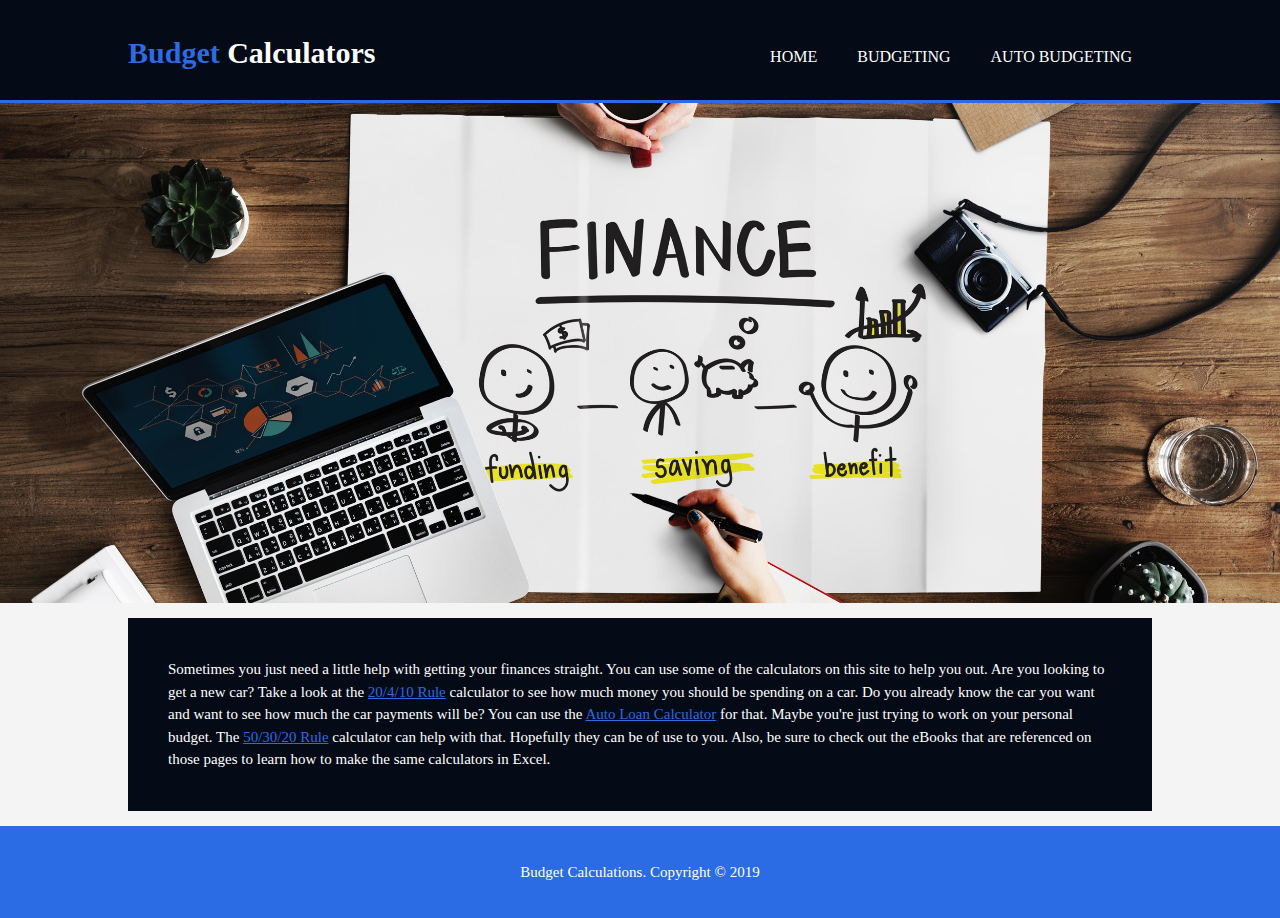
<file: index.html>
<!DOCTYPE html>
<html>
    <head>
        <meta charset="utf-8">
        <meta name="viewport" content="width=device-width">
        <meta name="description" content="Come check out these finance calculators that can help you budget your life.">
        <meta name="keywords" content="finance, car finance, calculator, finance calculators, budget, savings">
        <meta name="author" content="Joseph Kessler">
        <title>Budget Calculators</title>
        <link rel="stylesheet" href="./css/style.css">

        <script async src="//pagead2.googlesyndication.com/pagead/js/adsbygoogle.js"></script>
        <script>
            (adsbygoogle = window.adsbygoogle || []).push({
                google_ad_client: "ca-pub-2527894212887555",
                enable_page_level_ads: true
            });
        </script>

    </head>
    <body>

        <header>
            <div class="container">
                <div id="branding">
                    <h1><span class="highlight">Budget</span> Calculators</h1>
                </div>
                <nav>
                    <ul>
                        <li><a href="index.html">Home</a></li>
                        <li class="dropdown">
                            <a href="#" class="dropbtn">Budgeting</a>
                            <div class="dropdown-content">
                                    <a href="50-30-20-rule.html">50/30/20 Rule</a>
                            </div>
                        </li>
                        <li class="dropdown">
                            <a href="#" class="dropbtn">Auto Budgeting</a>
                            <div class="dropdown-content">
                                <a href="20-4-10-rule.html">20/4/10 Rule</a>
                                <a href="auto-loan-calculator.html">Auto Loan Calculator</a>
                            </div>
                        </li>
                    </ul>
                </nav>
            </div>

        </header>

        <section id="showcase">
        </section>

        <div class="container" id="home-welcome">
            <p class="dark">
                Sometimes you just need a little help with getting your finances straight. You can use some of the calculators on this site to help you out. Are you looking to get a new car? Take a look at the <a href="./20-4-10-rule.html">20/4/10 Rule</a> calculator to see how much money you should be spending on a car. Do you already know the car you want and want to see how much the car payments will be? You can use the <a href="./auto-loan-calculator.html">Auto Loan Calculator</a> for that. Maybe you're just trying to work on your personal budget. The <a href="./50-30-20-rule.html">50/30/20 Rule</a> calculator can help with that. Hopefully they can be of use to you. Also, be sure to check out the eBooks that are referenced on those pages to learn how to make the same calculators in Excel. 
            </p>
        </div>

        <footer class="homefooter">
            <p>Budget Calculations. Copyright &copy; 2019</p>
        </footer>

    </body>
</html>
</file>
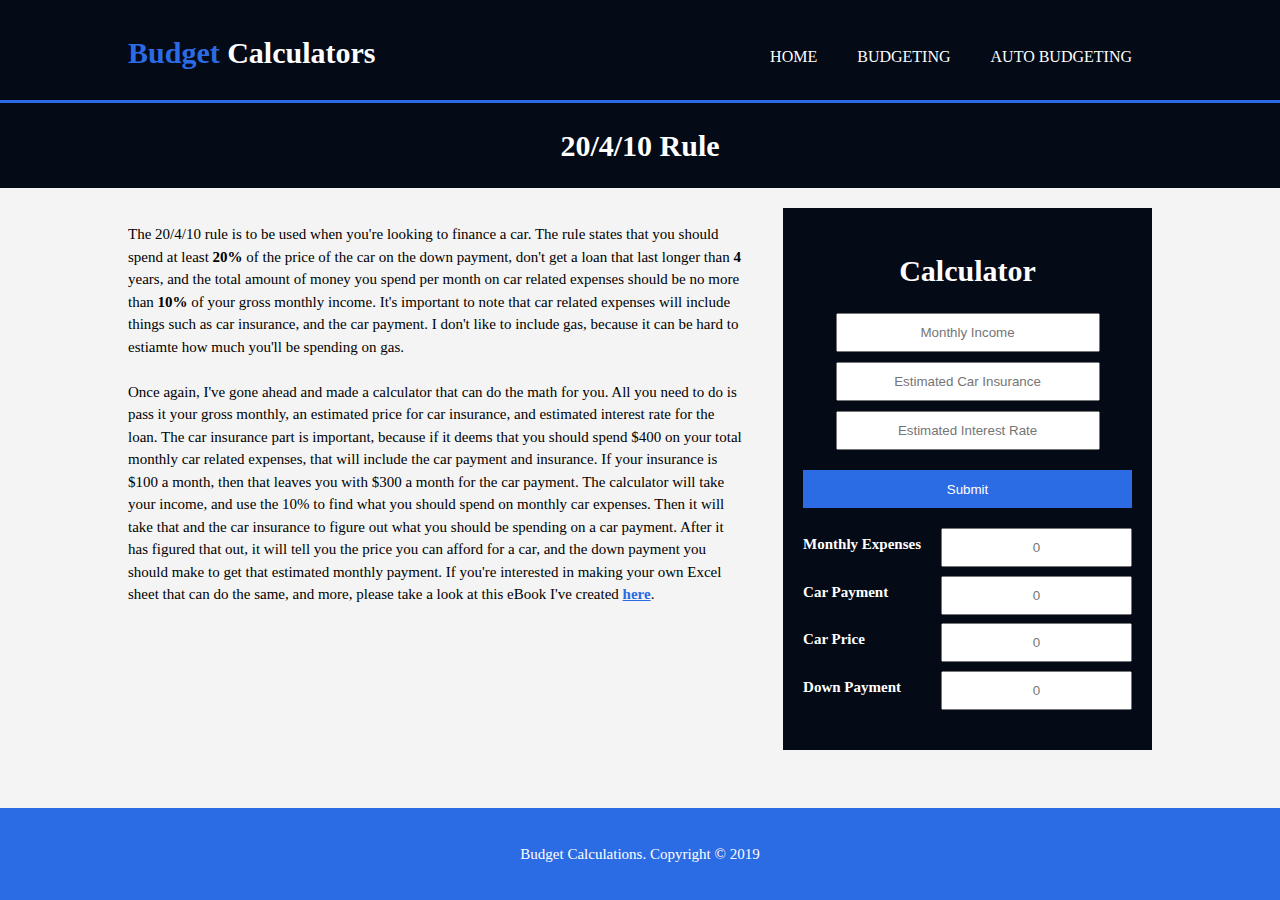
<file: 20-4-10-rule.html>
<!DOCTYPE html>
<html>
    <head>
        <meta charset="utf-8">
        <meta name="viewport" content="width=device-width">
        <meta name="description" content="The 20/4/10 rule can be used to help you budget your finances when it comes to financing a car. Use this calculator to figure out how it applies to you. ">
        <meta name="keywords" content="finance, car finance, calculator, finance calculators, budget, savings, 20/4/10 rule, car financing, car budgeting, interest rate, down payment">
        <meta name="author" content="Joseph Kessler">
        <title>20/4/10 Rule Calcuator</title>
        <link rel="stylesheet" href="./css/style.css">
    </head>
    <body>

        <header>
            <div class="container">
                <div id="branding">
                    <h1><span class="highlight">Budget</span> Calculators</h1>
                </div>
                <nav>
                    <ul>
                        <li><a href="index.html">Home</a></li>
                        <li class="dropdown">
                                <a href="#" class="dropbtn">Budgeting</a>
                                <div class="dropdown-content">
                                        <a href="50-30-20-rule.html">50/30/20 Rule</a>
                                </div>
                            </li>
                            <li class="dropdown">
                                <a href="#" class="dropbtn">Auto Budgeting</a>
                                <div class="dropdown-content">
                                    <a href="20-4-10-rule.html">20/4/10 Rule</a>
                                    <a href="auto-loan-calculator.html">Auto Loan Calculator</a>
                                </div>
                            </li>
                    </ul>
                </nav>
            </div>

        </header>

        <div id="pagetitle" class="container">
            <h1>20/4/10 Rule</h1>
        </div>

        <section class="main">
            <div class="container">
                <div class="pagetext">
                    <p>
                        The 20/4/10 rule is to be used when you're looking to finance a car. The rule states that you should spend at least <strong>20%</strong> of the price of the car on the down payment, don't get a loan that last longer than <strong>4</strong> years, and the total amount of money you spend per month on car related expenses should be no more than <strong>10%</strong> of your gross monthly income. It's important to note that car related expenses will include things such as car insurance, and the car payment. I don't like to include gas, because it can be hard to estiamte how much you'll be spending on gas.
                        
                        <br><br>Once again, I've gone ahead and made a calculator that can do the math for you. All you need to do is pass it your gross monthly, an estimated price for car insurance, and estimated interest rate for the loan. The car insurance part is important, because if it deems that you should spend $400 on your total monthly car related expenses, that will include the car payment and insurance. If your insurance is $100 a month, then that leaves you with $300 a month for the car payment. The calculator will take your income, and use the 10% to find what you should spend on monthly car expenses. Then it will take that and the car insurance to figure out what you should be spending on a car payment. After it has figured that out, it will tell you the price you can afford for a car, and the down payment you should make to get that estimated monthly payment. If you're interested in making your own Excel sheet that can do the same, and more, please take a look at this eBook I've created <a target="_blank" href="https://www.amazon.com/dp/B07RCYJ8ZW">here</a>.
                    </p>
                    <p id="explanation" class="hidden-dark">
                        
                    </p>
                </div>
                <section id="tftcalc">
                    <div>
                        <h1 id="calculatortitle">Calculator</h1>
                        <form id="tftform">
                            <input type="text" placeholder="Monthly Income" id="tftincome" class="userFields">
                            <input type="text" placeholder="Estimated Car Insurance" id="tftinsurance" class="userFields">
                            <input type="text" placeholder="Estimated Interest Rate" id="tftinterest" class="userFields">
                            <button type="button" class="button_1" id="tftsubmit" onclick="tftSubmit()">Submit</button>
                            <div class="fields">
                                <label class="label">Monthly Expenses</label>
                                <input readonly type="text" placeholder="0" id="tftexpenses" class="roField">  
                            </div>
                            <div class="fields">
                                <label class="label">Car Payment</label>
                                <input readonly type="text" placeholder="0" id="tftpayment" class="roField">  
                            </div>
                            <div class="fields">
                                <label class="label">Car Price</label>
                                <input readonly type="text" placeholder="0" id="tftprice" class="roField">  
                            </div>
                            <div class="fields">
                                <label class="label">Down Payment</label>
                                <input readonly type="text" placeholder="0" id="tftdownpayment" class="roField">  
                            </div>
                        </form>
                    </div>
                </section> 
            </div>
            
        </section>


       

        <footer class="calculatorfooter">
            <p>Budget Calculations. Copyright &copy; 2019</p>
        </footer>
    
        <script src="./scripts/tft.js"></script>

    </body>
</html>
</file>
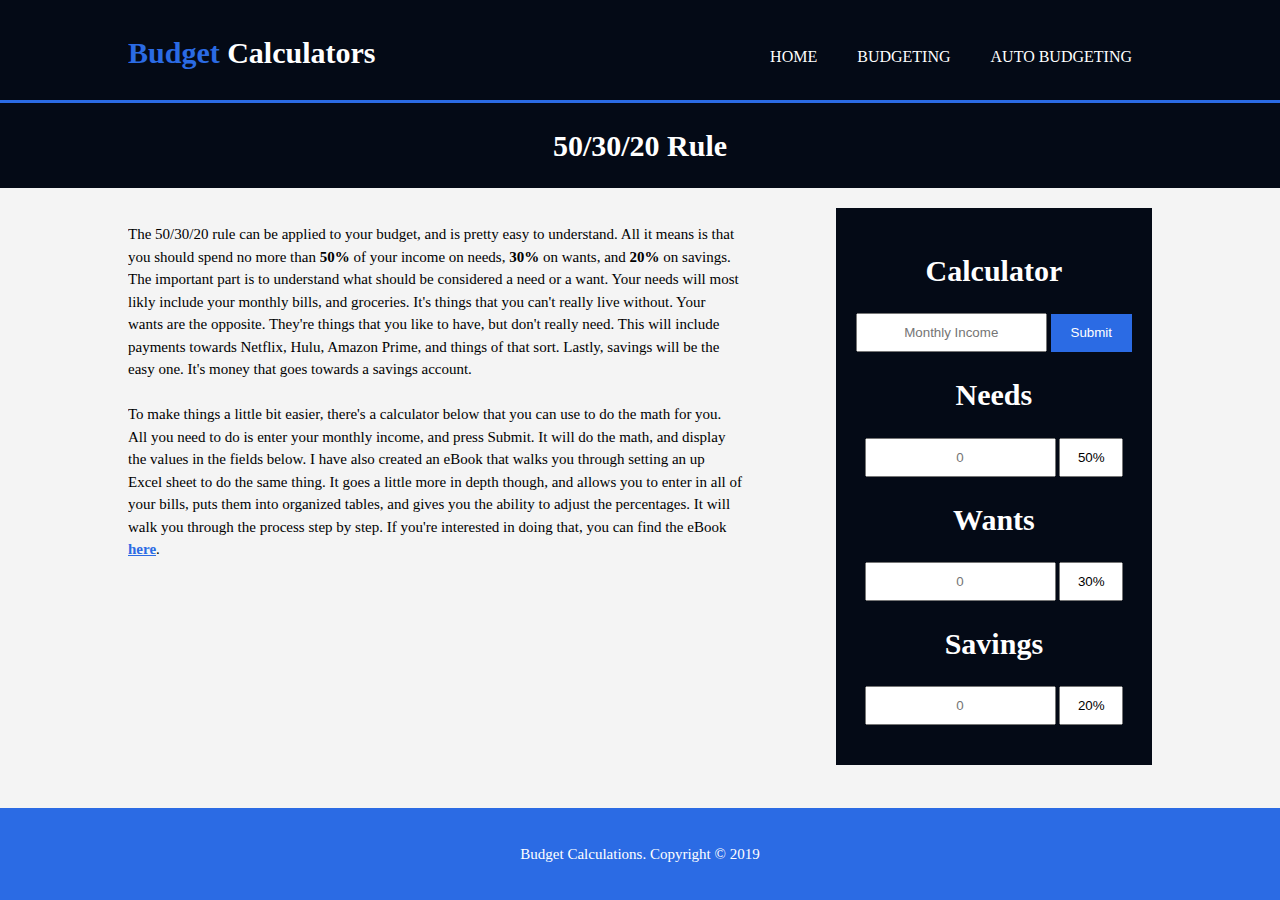
<file: 50-30-20-rule.html>
<!DOCTYPE html>
<html>
    <head>
        <meta charset="utf-8">
        <meta name="viewport" content="width=device-width">
        <meta name="description" content="The 50/30/20 rule can be used to help create your budget. Use this calculator to see how it applies to you. ">
        <meta name="keywords" content="finance, car finance, calculator, finance calculators, budget, savings">
        <meta name="author" content="Joseph Kessler">
        <title>50/30/20 Rule Calculator</title>
        <link rel="stylesheet" href="./css/style.css">
    </head>
    <body>

        <header>
            <div class="container">
                <div id="branding">
                    <h1><span class="highlight">Budget</span> Calculators</h1>
                </div>
                <nav>
                    <ul>
                        <li><a href="index.html">Home</a></li>
                        <li class="dropdown">
                                <a href="#" class="dropbtn">Budgeting</a>
                                <div class="dropdown-content">
                                        <a href="50-30-20-rule.html">50/30/20 Rule</a>
                                </div>
                            </li>
                            <li class="dropdown">
                                <a href="#" class="dropbtn">Auto Budgeting</a>
                                <div class="dropdown-content">
                                    <a href="20-4-10-rule.html">20/4/10 Rule</a>
                                    <a href="auto-loan-calculator.html">Auto Loan Calculator</a>
                                </div>
                            </li>
                    </ul>
                </nav>
            </div>

        </header>

        <div id="pagetitle" class="container">
            <h1>50/30/20 Rule</h1>
        </div>

        <section class="main">
            <div class="container">
                <div class="pagetext">
                    <p>
                        The 50/30/20 rule can be applied to your budget, and is pretty easy to understand. All it means is that you should spend no more than <strong>50%</strong> of your income on needs, <strong>30%</strong> on wants, and <strong>20%</strong> on savings. The important part is to understand what should be considered a need or a want. Your needs will most likly include your monthly bills, and groceries. It's things that you can't really live without. Your wants are the opposite. They're things that you like to have, but don't really need. This will include payments towards Netflix, Hulu, Amazon Prime, and things of that sort. Lastly, savings will be the easy one. It's money that goes towards a savings account.

                        <br><br>To make things a little bit easier, there's a calculator below that you can use to do the math for you. All you need to do is enter your monthly income, and press Submit. It will do the math, and display the values in the fields below. I have also created an eBook that walks you through setting an up Excel sheet to do the same thing. It goes a little more in depth though, and allows you to enter in all of your bills, puts them into organized tables, and gives you the ability to adjust the percentages. It will walk you through the process step by step. If you're interested in doing that, you can find the eBook <a target="_blank" href="https://www.amazon.com/dp/B07QQ3TR1L">here</a>. 
                    </p>
                </div>
                <section id="calculator">
                    <div>
                        <h1 id="calculatortitle">Calculator</h1>
                        <form name="fttCalculator">
                            <input type="text" placeholder="Monthly Income" id=fttincome>
                            <button type="button" class="button_1" id="fttsubmit" onclick="fttSubmit()">Submit</button>
                            <h1 class="formtext">Needs</h1>
                            <div class="fttoutputcontainer">
                                <div class="fttoutputs">
                                    <input readonly type="text" placeholder="0" id="fttneeds">
                                    <input type="text" id="fttneedspercentage" class="fttpercentage" value="50%" readonly>
                                </div>
                            </div>
                            <h1 class="formtext">Wants</h1>
                            <div class="fttoutputcontainer">
                                <div class="fttoutputs">
                                    <input readonly type="text" placeholder="0" id="fttwants">
                                    <input type="text" id="fttwantspercentage" class="fttpercentage" value="30%" readonly>
                                </div>
                            </div>
                            <h1 class="formtext">Savings</h1>
                            <div class="fttoutputcontainer">
                                <div class="fttoutputs">
                                    <input readonly type="text" placeholder="0" id="fttsavings">
                                    <input type="text" id="fttsavingspercentage" class="fttpercentage" value="20%" readonly>
                                </div>
                            </div>
                        </form>
                    </div>
                </section> 
            </div>
            
        </section>


       

        <footer class="calculatorfooter">
            <p>Budget Calculations. Copyright &copy; 2019</p>
        </footer>
    
        <script src="./scripts/ftt.js"></script>

    </body>
</html>
</file>
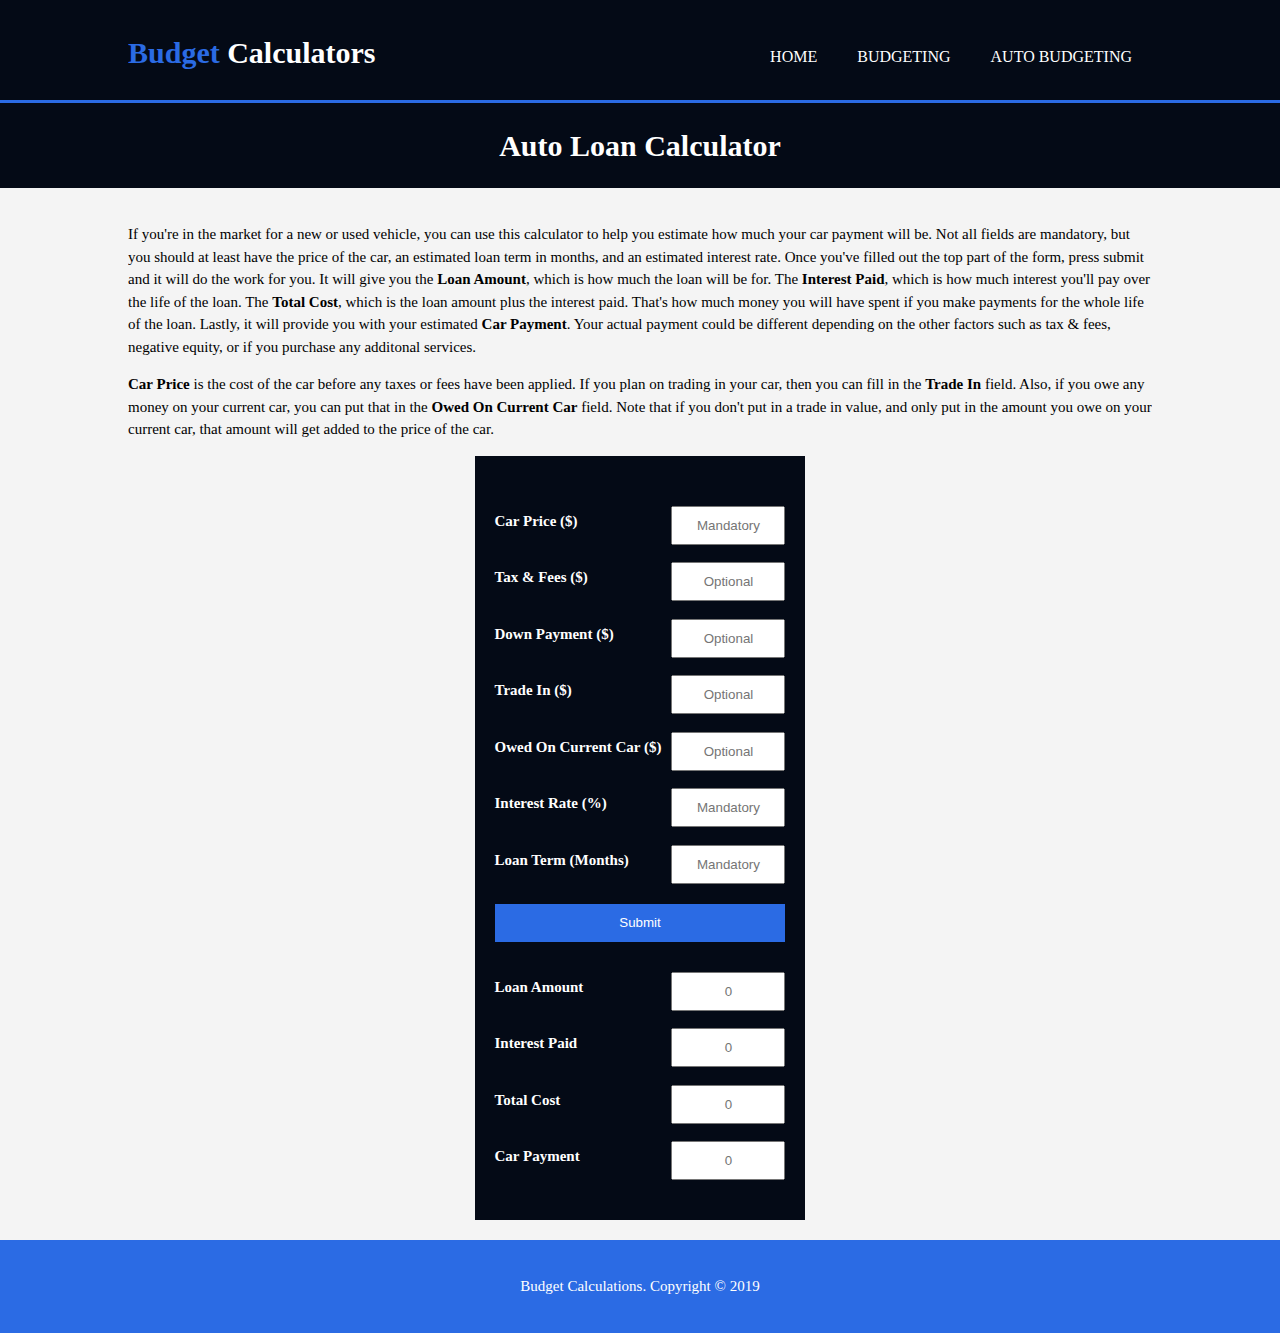
<file: auto-loan-calculator.html>
<!DOCTYPE html>
<html>
    <head>
            <meta charset="utf-8">
            <meta name="viewport" content="width=device-width">
            <meta name="description" content="You can use this calculator to help you estimate how much your car payment will be.">
            <meta name="keywords" content="finance, car finance, calculator, finance calculators, budget, savings">
            <meta name="author" content="Joseph Kessler">
            <title>Auto Loan Calculator</title>
            <link rel="stylesheet" href="./css/style.css">
    </head>

    <body>

        <header>
                <div class="container">
                    <div id="branding">
                        <h1><span class="highlight">Budget</span> Calculators</h1>
                    </div>
                    <nav>
                        <ul>
                            <li><a href="index.html">Home</a></li>
                            <li class="dropdown">
                                    <a href="#" class="dropbtn">Budgeting</a>
                                    <div class="dropdown-content">
                                            <a href="50-30-20-rule.html">50/30/20 Rule</a>
                                    </div>
                                </li>
                                <li class="dropdown">
                                    <a href="#" class="dropbtn">Auto Budgeting</a>
                                    <div class="dropdown-content">
                                        <a href="20-4-10-rule.html">20/4/10 Rule</a>
                                        <a href="auto-loan-calculator.html">Auto Loan Calculator</a>
                                    </div>
                                </li>
                        </ul>
                    </nav>
                </div>
    
            </header>

        <div id="pagetitle" class="container">
                <h1>Auto Loan Calculator</h1>
        </div>



        <section class="main">
            <div class="container">
                <div>
                        <p>
                            If you're in the market for a new or used vehicle, you can use this calculator to help you estimate how much your car payment will be. Not all fields are mandatory, but you should at least have the price of the car, an estimated loan term in months, and an estimated interest rate. Once you've filled out the top part of the form, press submit and it will do the work for you. It will give you the <strong>Loan Amount</strong>, which is how much the loan will be for. The <strong>Interest Paid</strong>, which is how much interest you'll pay over the life of the loan. The <strong>Total Cost</strong>, which is the loan amount plus the interest paid. That's how much money you will have spent if you make payments for the whole life of the loan. Lastly, it will provide you with your estimated <strong>Car Payment</strong>. Your actual payment could be different depending on the other factors such as tax & fees, negative equity, or if you purchase any additonal services. 
                        </p>
                        <p>
                            <strong>Car Price</strong> is the cost of the car before any taxes or fees have been applied. If you plan on trading in your car, then you can fill in the <strong>Trade In</strong> field. Also, if you owe any money on your current car, you can put that in the <strong>Owed On Current Car</strong> field. Note that if you don't put in a trade in value, and only put in the amount you owe on your current car, that amount will get added to the price of the car. 
                        </p>
                </div>
                    <section id="autoloancalculator">
                        <div>
                            <form>
                                <div class="fields">
                                    <label class="al-label">Car Price ($)</label>
                                    <input type="text" placeholder="Mandatory" class="al-user-fields" id="price">
                                </div>
                                <div class="fields">
                                    <label class="al-label">Tax & Fees ($)</label>
                                    <input type="text" placeholder="Optional" class="al-user-fields" id="tax-fees">
                                </div>
                                <div class="fields">
                                    <label class="al-label">Down Payment ($)</label>
                                    <input type="text" placeholder="Optional" class="al-user-fields" id="down-payment">
                                </div>
                                <div class="fields">
                                    <label class="al-label">Trade In ($)</label>
                                    <input type="text" placeholder="Optional" class="al-user-fields" id="trade-in">
                                </div>
                                <div class="fields">
                                    <label class="al-label">Owed On Current Car ($)</label>
                                    <input type="text" placeholder="Optional" class="al-user-fields" id="owed">
                                </div>
                                <div class="fields">
                                    <label class="al-label">Interest Rate (%)</label>
                                    <input type="text" placeholder="Mandatory" class="al-user-fields" id="interest">
                                </div>
                                <div class="fields">
                                    <label class="al-label">Loan Term (Months)</label>
                                    <input type="text" placeholder="Mandatory" class="al-user-fields" id="term">
                                </div>
                                <button type="button" class="button_1" id="tftsubmit" onclick="alSubmit()">Submit</button>
                            </form>
                                <div class="fields">
                                    <label class="al-label">Loan Amount</label>
                                    <input readonly type="text" placeholder="0" class="al-user-fields" id="amount">
                                </div>
                                <div class="fields">
                                    <label class="al-label">Interest Paid</label>
                                    <input readonly type="text" placeholder="0" class="al-user-fields" id="interest-paid">
                                </div>
                                <div class="fields">
                                    <label class="al-label">Total Cost</label>
                                    <input readonly type="text" placeholder="0" class="al-user-fields" id="total-cost">
                                </div>
                                <div class="fields">
                                    <label class="al-label">Car Payment</label>
                                    <input readonly type="text" placeholder="0" class="al-user-fields" id="payment">
                                </div>
                        </div>
                    </section> 
            </div>
        </section>

        <footer class="al-footer">
            <p>Budget Calculations. Copyright &copy; 2019</p>
        </footer>

        <script src="./scripts/auto-loan-calc.js"></script>
        
    </body>

</html>
</file>
<file: css/style.css>
body{
    font: 15px/1.5 Segoe UI;
    padding: 0;
    margin: 0;
    background-color:#f4f4f4;
    
}

/* Global */
.container{
    width: 80%;
    margin:auto;
    overflow: hidden;
}

ul{
    margin: 0;
    padding: 0;
    list-style: none;
}

.button_1{
    height: 38px;
    background: #2b6be4;
    color: white;
    border: 0;
    padding-left: 20px;
    padding-right: 20px;
}

.main{
    margin-top: 20px;
}

.main .pagetext {
    width: 60%;
    display: inline-block;
}

.main .pagetext a{
    font-weight: bold;
    color: #2b6be4;
}

/* Header */
header{
    background: #040a16;
    color: #ffffff;
    padding-top: 30px;
    min-height: 70px;
    border-bottom: #2b6be4 3px solid;
}

header a{
    color: #ffffff;
    text-decoration: none;
    text-transform: uppercase;
    font-size: 16px;
}

header nav ul li{
    float: left;
    display: inline;
    padding: 0 20px 0 20px;
}

header nav ul li a, .dropbtn {
    display: inline-block;
    text-align: center;
}

header nav ul li a:hover, .dropdown:hover .dropbtn {
    color: #2b6be4;
}

.dropdown-content {
    display: none;
    position: absolute;
    background-color: #2b6be4;
}

.dropdown-content a{
    display: block;
    text-align: left;
    padding: 15px;;
}

.dropdown-content a:hover {
    color: #040a16;
}

.dropdown:hover .dropdown-content {
    display: block;
}

header #branding{
    float: left;
    display: block;

}

header #branding h1{
    margin: 0;
}

header nav{
    float: right;
    margin-top: 15px;
}

.highlight {
    color: #2b6be4;
}

/*Showcase*/
#showcase{
    min-height: 500px;
    background:url('../img/showcase-background.jpg') no-repeat;
    background-position: center;
    background-size: cover;
    width: 100%;
    height: auto;
}

/* Page Title */
#pagetitle {
    text-align: center;
    background-color: #040a16;
    color: white;
    width: 100%;
}

/* Index */

#home-welcome p a{
    color: #2b6be4;
}

/* FTT Calculator */

#calculator {
    padding: 20px 20px 40px 20px;
    color: white;
    background: #040a16;
    margin: auto;
    display: table;
    float: right;
    width: auto;
}

#calculatortitle {
    text-align: center;
}

#fttincome{
    padding: 5px;
    height: 25px;
}

.formtext{
    text-align: center;
    font-weight: bold;
}

#calculator input[type="text"]{
    padding: 5px;
    height: 25px;
    text-align: center;
}

.fttpercentage{
    width: 50px;
    height: 25px;
    padding: 5px;
}

.fttoutputcontainer{
    text-align: center;
}

.fttoutputs{
    display: inline-block;
}

/* TFT Calculator */

#tftcalc{
    padding: 20px 20px 40px 20px;
    color: white;
    background: #040a16;
    margin: auto;
    float: right;
    width: auto;
    display: table;
}

.userFields{
    margin: auto;
    padding: 5px;
    height: 25px;
    text-align: center;
    display: block;
    margin-top: 10px;
    width: 250px;
}

#tftsubmit{
    margin-top: 20px;
    width: 100%;
}

.fields {
    margin-top: 20px;
}

.label{
    font-weight: bold;
    display: inline-block;
    margin-top: 5px;
}

.roField{
    margin-left: 20px;
    float: right;
    padding: 5px;
    height: 25px;
    text-align: center;
}

.hidden-dark {
    color: white;
    padding: 20px;
}

.dark {
    background: #040a16;
    color: white;
    padding: 40px;
}

/* Auto Loan Calculator */

#autoloancalculator {
    padding: 20px 20px 40px 20px;
    color: white;
    background: #040a16;
    margin: auto;
    width: auto;
    display: table;
}

.al-user-fields{
    margin: auto;
    margin-left: 10px;
    padding: 5px;
    height: 25px;
    text-align: center;
    margin-top: 10px;
    width: 100px;
    float: right;
}

.al-label {
    font-weight: bold;
    display: inline-block;
    margin-top: 14px;
}


/* Footer */

.calculatorfooter{
    margin-top: 20px;
    padding: 20px 0 20px 0;
    text-align: center;
    background-color: #2b6be4;
    color: white;
    bottom: 0;
    position: fixed;
    width: 100%;
}

.homefooter{
    padding: 20px 0 20px 0;
    text-align: center;
    background-color: #2b6be4;
    color: white;
    bottom: 0;
    position: relative;
    width: 100%;
}

.al-footer {
    margin-top: 20px;
    padding: 20px 0 20px 0;
    text-align: center;
    background-color: #2b6be4;
    color: white;
    bottom: 0;
    position: relative;
    width: 100%;
}

/* Adjust styles depending on screen size */
@media(max-width:1250px){
    .main .container .pagetext {
        width: 100%;
    }

    #calculator, #tftcalc{
        float: none;
    }

    /* Puts footer below everything when window changes size */
    .calculatorfooter {
        position: relative;
    }
}
</file>
